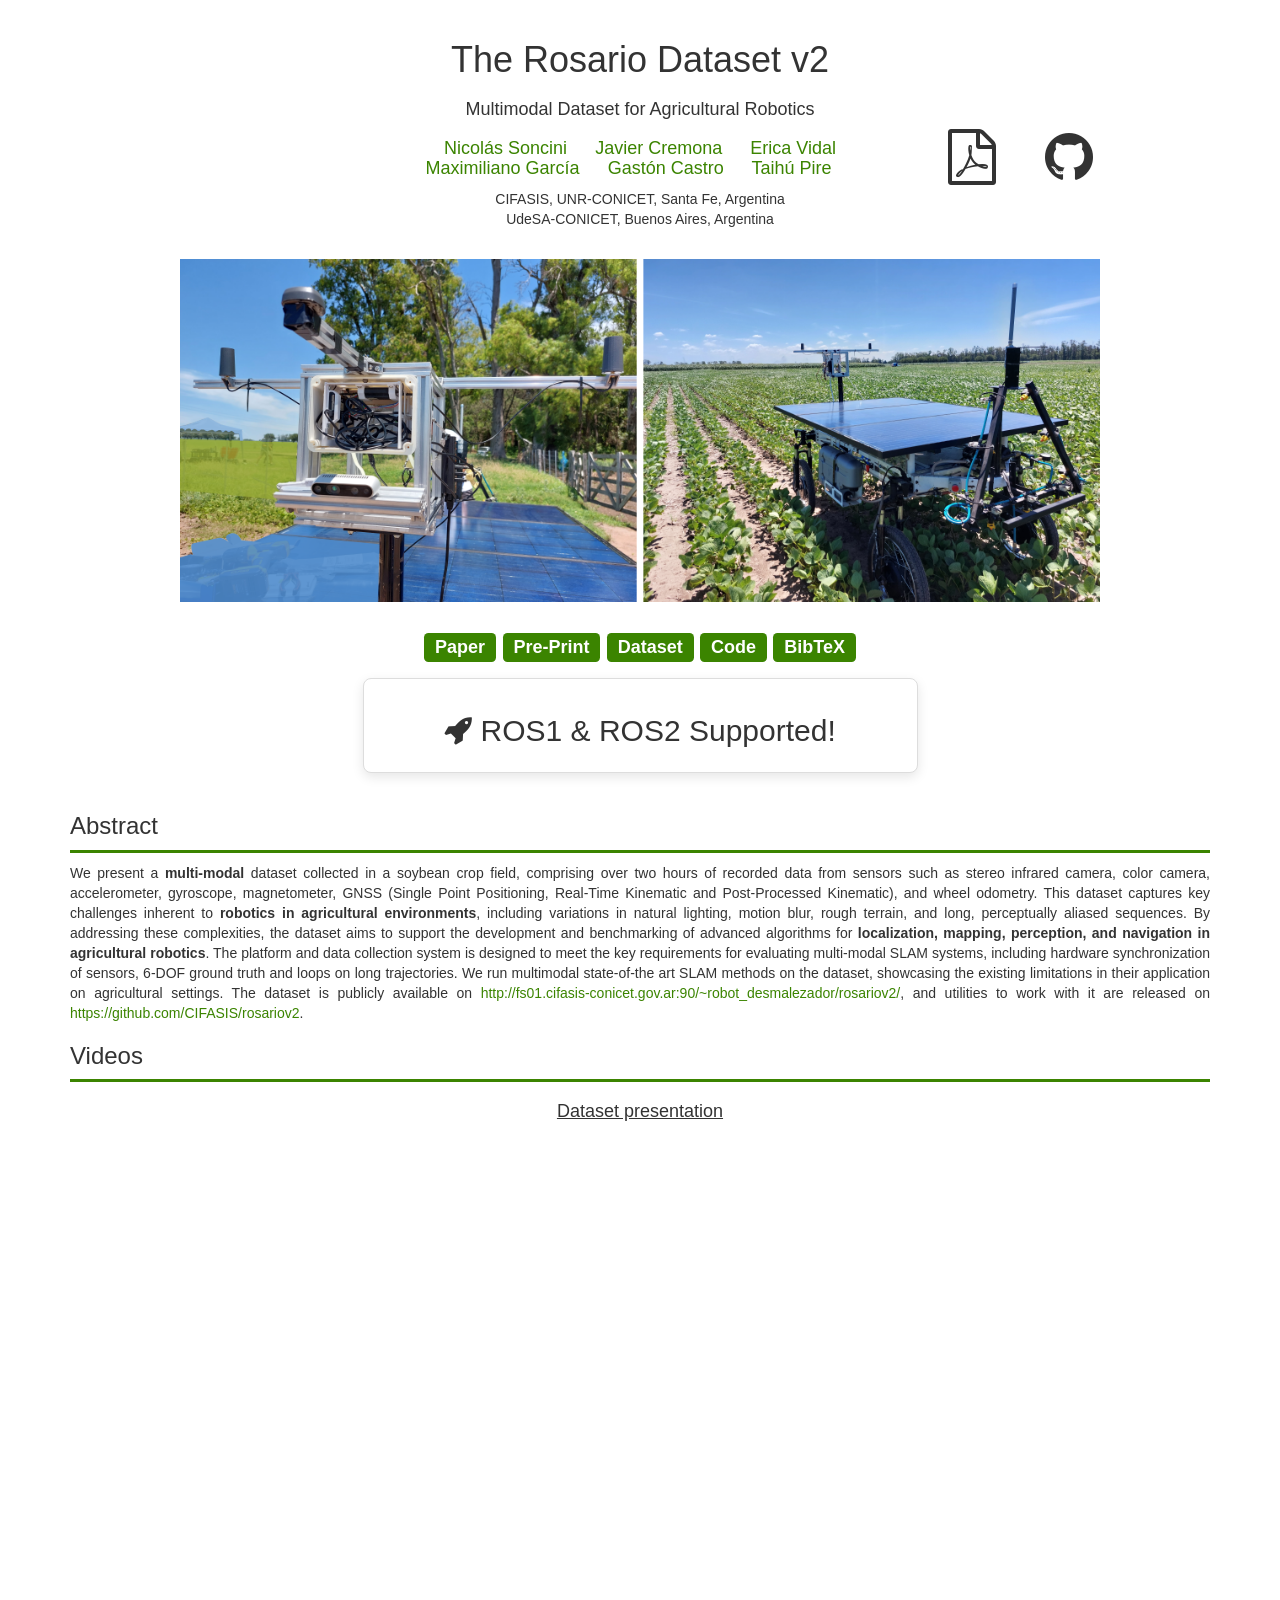
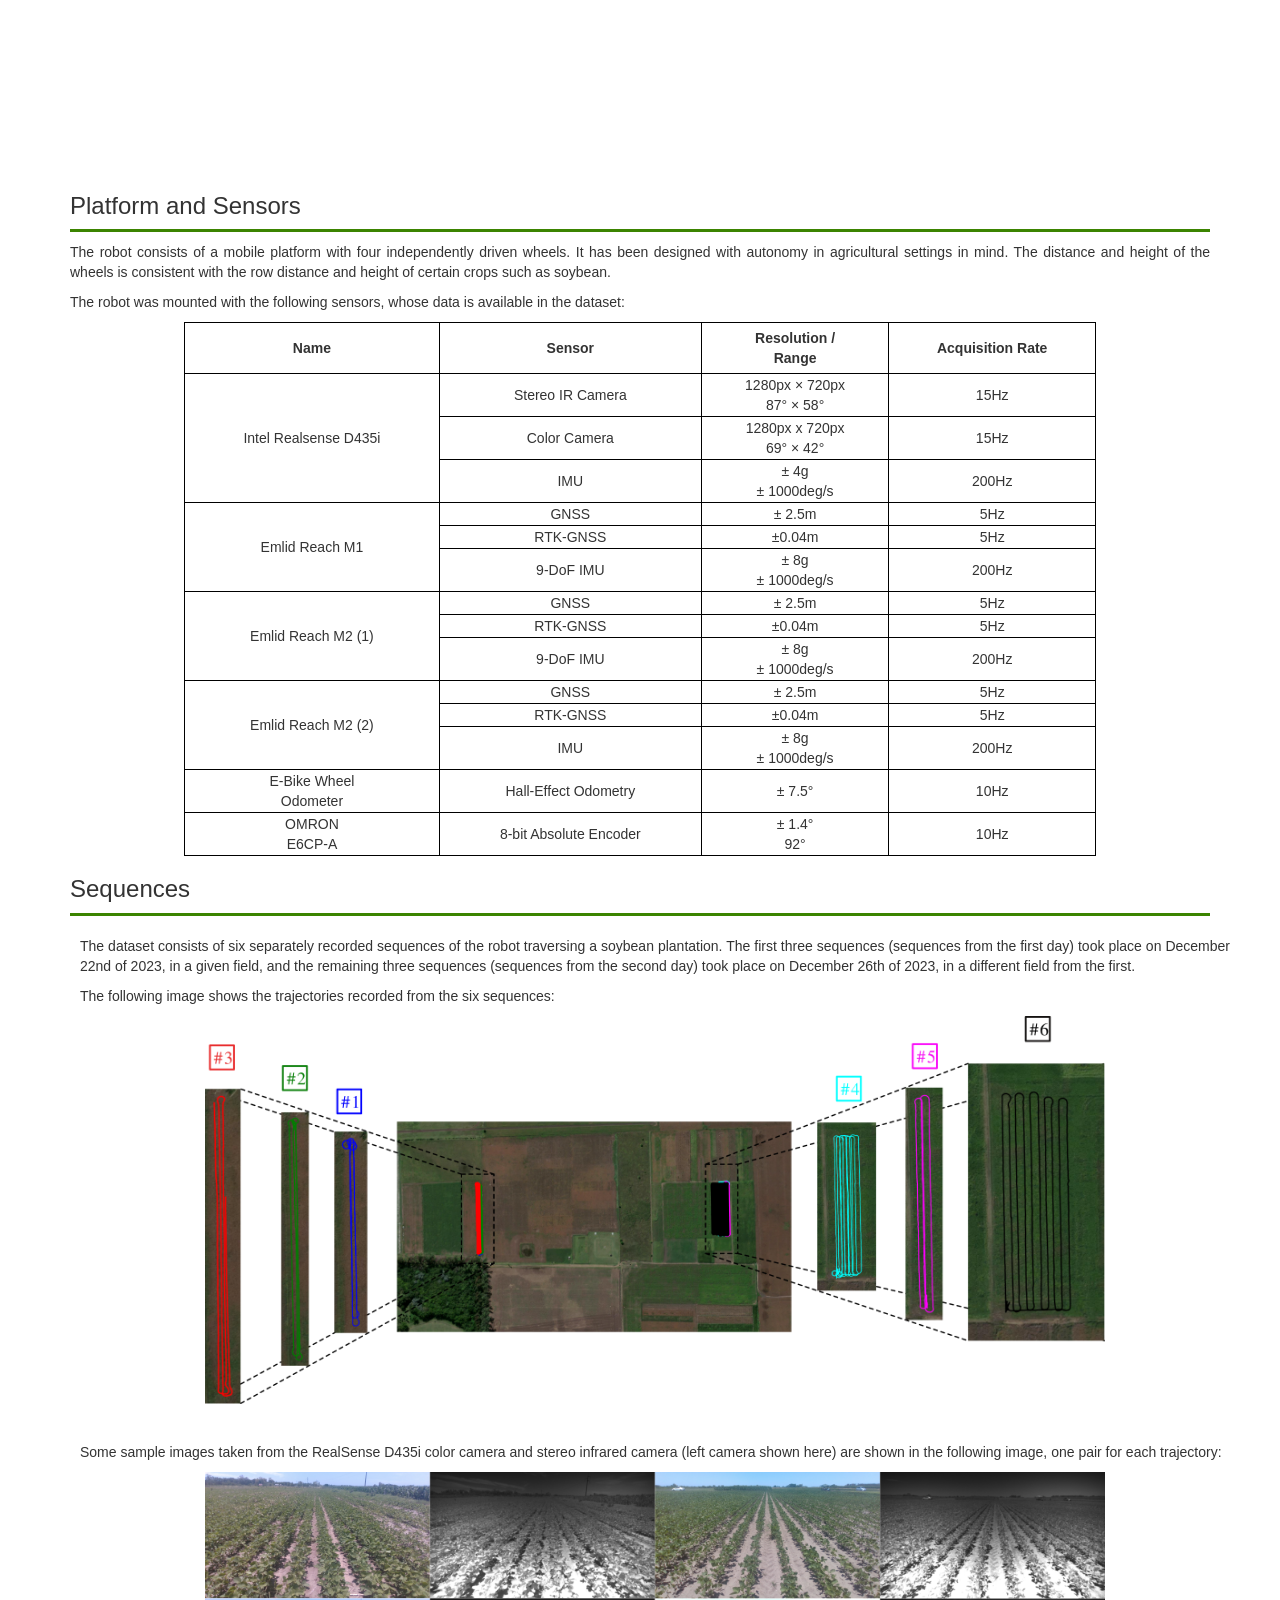
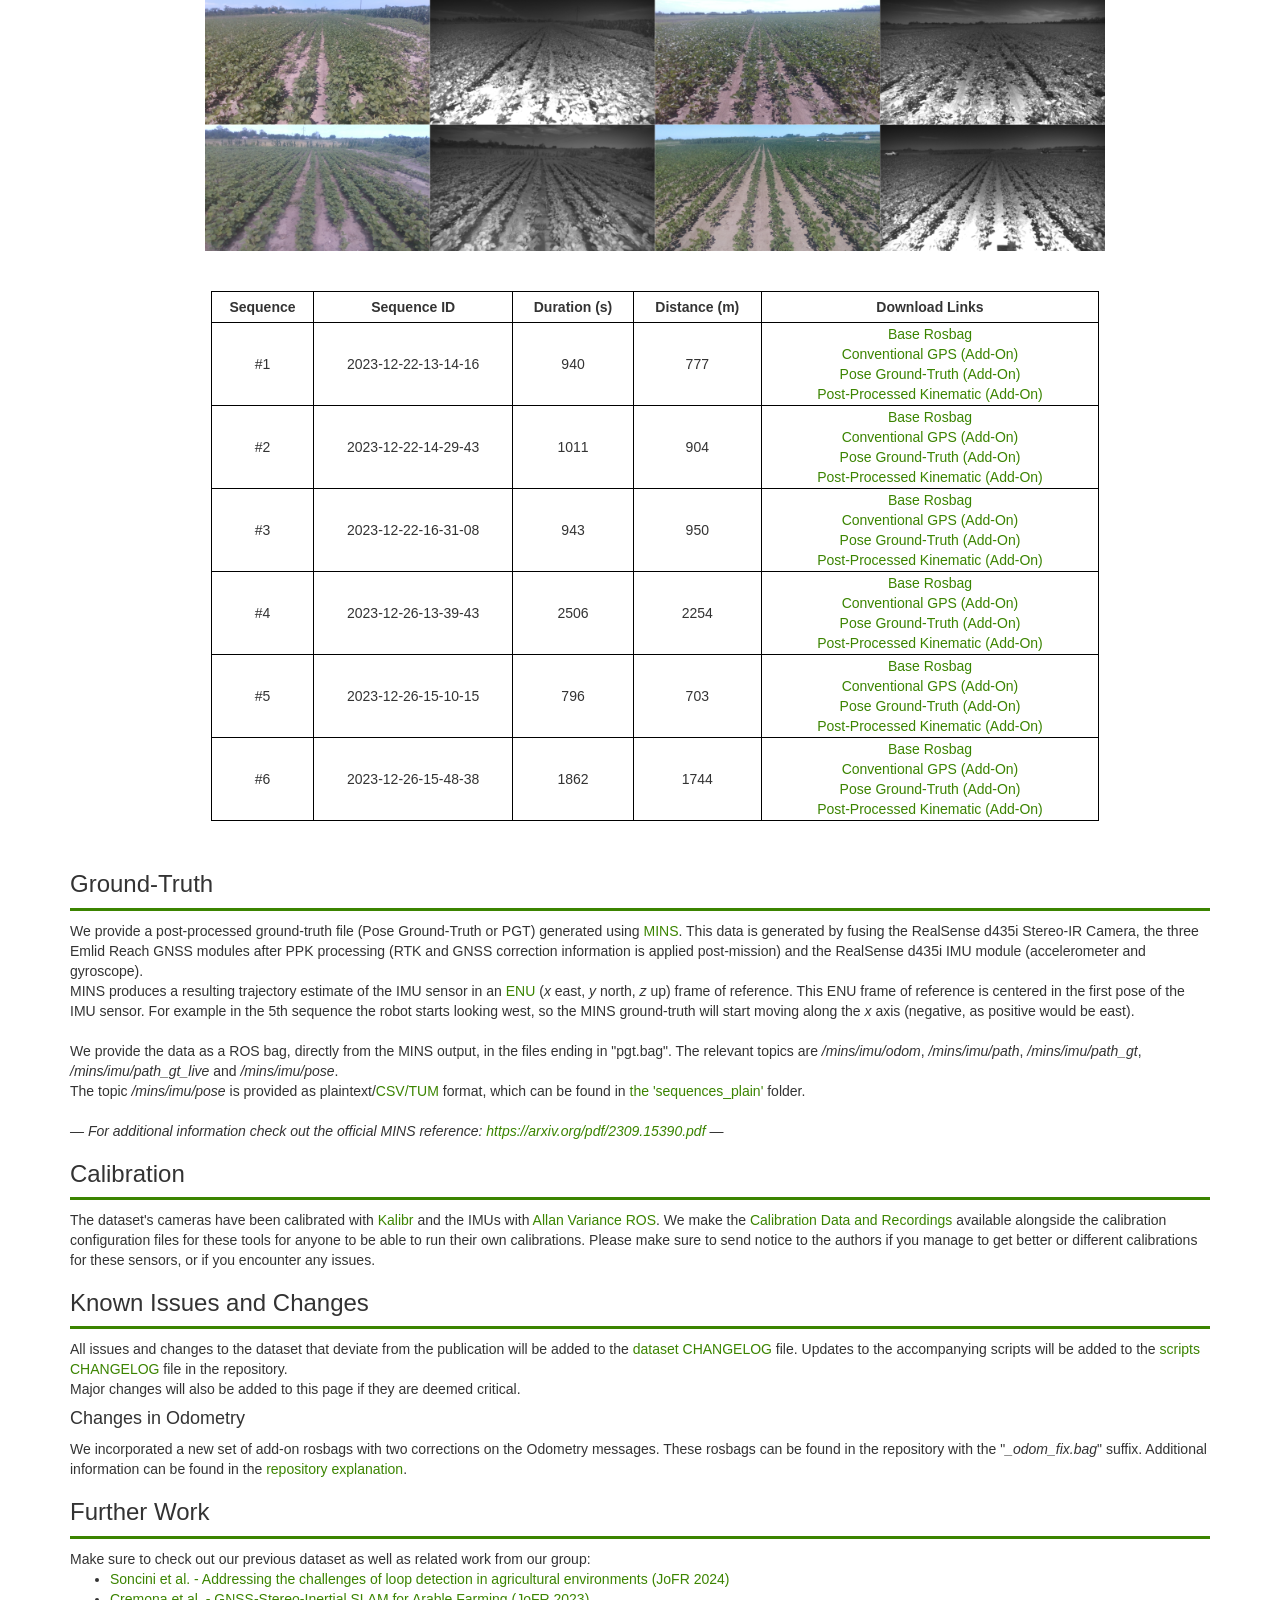
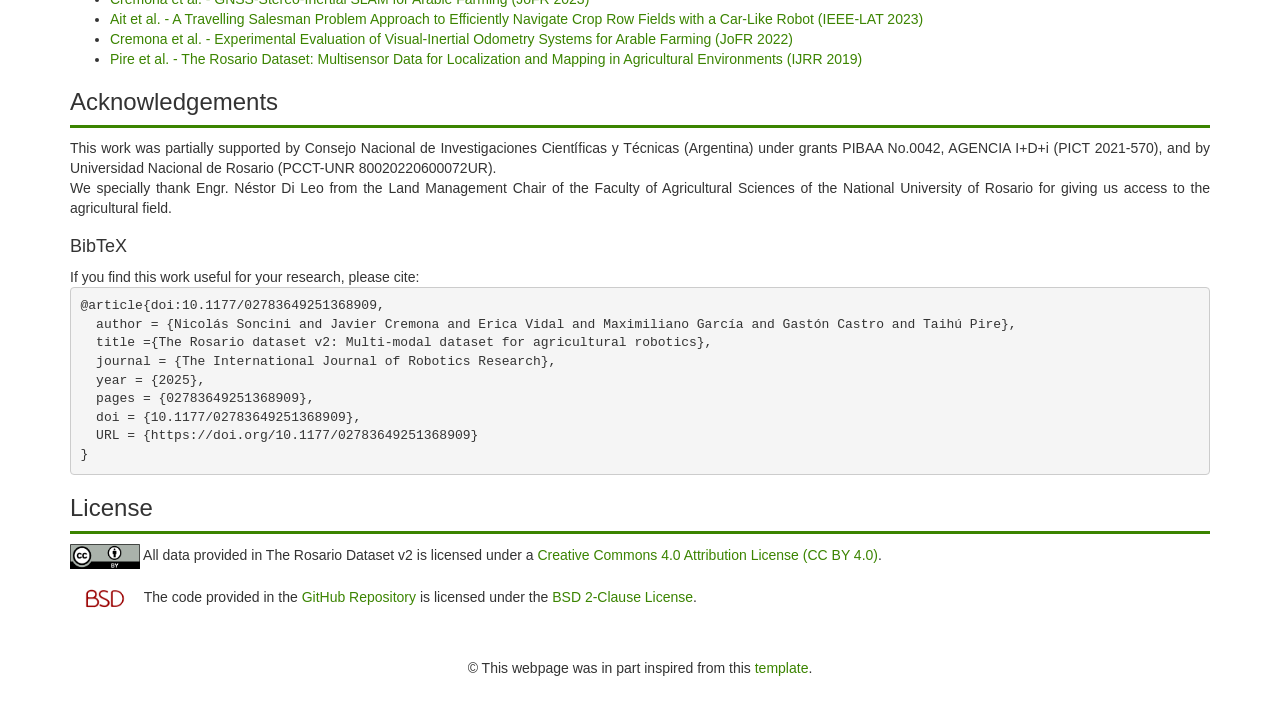
<file: www/index.html>
<!DOCTYPE html>
<html lang="en">
<head>
  <title>The Rosario Dataset v2</title>
  <meta name="description" content="Project page for The Rosario Dataset v2: Multimodal Dataset for Agricultural Robotics.">
  <meta name="viewport" content="width=device-width, initial-scale=1, user-scalable=yes">
  <meta charset="utf-8">

  <!--First preview-->
  <meta property="og:image" content="resources/thumbnail.png">
  <meta property="og:image:type" content="image/png">
  <meta property="og:image:width" content="600">
  <meta property="og:image:height" content="400">
  <meta property="og:type" content="website"/>
  <meta property="og:url" content="https://cifasis.github.io/rosariov2/"/>
  <meta property="og:title" content="The Rosario Dataset v2"/>
  <meta property="og:description" content="Project page for The Rosario Dataset v2: Multimodal Dataset for Agricultural Robotics."/>

  <!--Twitter preview-->
  <!-- <meta name="twitter:card" content="summary_large_image" />
  <meta name="twitter:title" content="DTI Clustering" />
  <meta name="twitter:description" content="Project page for Deep Transformation-Invariant Clustering."/>
  <meta name="twitter:image" content="https://imagine.enpc.fr/~monniert/DTIClustering/thumbnail_twitter.png"> -->

  <!--Style-->
  <link rel="stylesheet" href="https://maxcdn.bootstrapcdn.com/bootstrap/3.4.1/css/bootstrap.min.css">
  <link rel="stylesheet" href="https://cdnjs.cloudflare.com/ajax/libs/font-awesome/4.7.0/css/font-awesome.min.css">
  <link href="style.css" rel="stylesheet">
  <script src="https://ajax.googleapis.com/ajax/libs/jquery/3.4.1/jquery.min.js"></script>
  <script src="https://maxcdn.bootstrapcdn.com/bootstrap/3.4.1/js/bootstrap.min.js"></script>
</head>
<body>

<div class="container" style="text-align:center; padding:2rem 15px">
  <div class="row" style="text-align:center">
    <h1>The Rosario Dataset v2</h1>
    <h4>Multimodal Dataset for Agricultural Robotics</h4>
  </div>
  <div class="row" style="text-align:center">
    <div class="col-xs-0 col-md-3"></div>
    <div class="col-xs-12 col-md-6">
      <h4>
        <a href="https://www.cifasis-conicet.gov.ar/es/personal/nicolas-soncini"><nobr>Nicolás Soncini</nobr></a> &emsp;
        <a href="https://www.cifasis-conicet.gov.ar/es/personal/javier-cremona"><nobr>Javier Cremona</nobr></a> &emsp;
        <a href="https://www.cifasis-conicet.gov.ar/es/personal/erica-vidal"><nobr>Erica Vidal</nobr></a> <br>
        <a href="https://www.cifasis-conicet.gov.ar/es/personal/maximiliano-garcia"><nobr>Maximiliano García</nobr></a> &emsp;
        <a href="https://ar.linkedin.com/in/gast%25C3%25B3n-castro-1385381b2"><nobr>Gastón Castro</nobr></a> &emsp;
        <a href="https://www.cifasis-conicet.gov.ar/taihu/"><nobr>Taihú Pire</nobr></a> &emsp;
      </h4>
      CIFASIS, UNR-CONICET, Santa Fe, Argentina <br>
      UdeSA-CONICET, Buenos Aires, Argentina
    </div>
    <div class="hidden-xs hidden-sm col-md-1" style="text-align:left; margin-left:0px; margin-right:0px">
      <a href="https://doi.org/10.1177/02783649251368909" style="color:inherit">
        <i class="fa fa-file-pdf-o fa-4x"></i></a> 
    </div>
    <div class="hidden-xs hidden-sm col-md-2" style="text-align:left; margin-left:0px;">
      <a href="https://github.com/CIFASIS/rosariov2" style="color:inherit">
        <i class="fa fa-github fa-4x"></i></a>
    </div>
  </div>
</div>

<div class="container" style="text-align:center; padding:1rem">
  <img src="resources/abstract_image.png" alt="abstract_image" class="text-center" style="width: 80%; max-width: 1100px">
  <h3 style="text-align:center; padding-top:1rem">
    <a class="label label-info" href="https://doi.org/10.1177/02783649251368909">Paper</a>
    <a class="label label-info" href="https://arxiv.org/abs/2508.21635">Pre-Print</a>
    <a class="label label-info" href="http://fs01.cifasis-conicet.gov.ar:90/~robot_desmalezador/rosariov2/">Dataset</a>
    <a class="label label-info" href="https://github.com/CIFASIS/rosariov2">Code</a>
    <!-- <a class="label label-info" href="https://www.youtube.com/embed/">Video</a> -->
    <a class="label label-info" href="resources/ref.bib">BibTeX</a>
  </h3>
</div>

<div class="container">
    <div class="row">
        <div class="col-md-6 col-md-offset-3">
            <div class="panel panel-default text-center" style="border-radius: 8px; box-shadow: 0 4px 12px rgba(0, 0, 0, 0.1);">
                <div class="panel-body">
                    <h2><i class="fa fa-rocket"></i> ROS1 & ROS2 Supported!</h2>
                </div>
            </div>
        </div>
    </div>
</div>
    

<div class="container">
  <h3>Abstract</h3>
  <hr/>
  <p>
    We present a <b>multi-modal</b> dataset collected in a soybean crop field, comprising over two hours of recorded data from
    sensors such as stereo infrared camera, color camera, accelerometer, gyroscope, magnetometer, GNSS (Single Point
    Positioning, Real-Time Kinematic and Post-Processed Kinematic), and wheel odometry. This dataset captures key
    challenges inherent to <b>robotics in agricultural environments</b>, including variations in natural lighting, motion blur, rough
    terrain, and long, perceptually aliased sequences. By addressing these complexities, the dataset aims to support
    the development and benchmarking of advanced algorithms for <b>localization, mapping, perception, and navigation in
    agricultural robotics</b>. The platform and data collection system is designed to meet the key requirements for evaluating
    multi-modal SLAM systems, including hardware synchronization of sensors, 6-DOF ground truth and loops on long
    trajectories.
    We run multimodal state-of-the art SLAM methods on the dataset, showcasing the existing limitations in their application
    on agricultural settings. The dataset is publicly available on 
    <a href="http://fs01.cifasis-conicet.gov.ar:90/~robot_desmalezador/rosariov2/">http://fs01.cifasis-conicet.gov.ar:90/~robot_desmalezador/rosariov2/</a>,
    and utilities to work with it are released on <a href="https://github.com/CIFASIS/rosariov2">https://github.com/CIFASIS/rosariov2</a>.
  </p>

  <h3>Videos</h3>
  <hr/>
  <div class="row" style="text-align:center">
    <div class="col-xs-12 text-center">
      <h4><u>Dataset presentation</u></h4>
      <div class="embed-responsive embed-responsive-16by9" style="text-align:center">
        <iframe class="embed-responsive-item text-center" src="https://www.youtube.com/embed/OvDCJ9pH0QM?si=AhP9-ILV3GXEt-yt" frameborder="0"
          allow="accelerometer; autoplay; encrypted-media; gyroscope; picture-in-picture"
          style="width:100%; clip-path:inset(1px 1px);" allowfullscreen></iframe>
      </div>
    </div>

    <!-- <div class="col-xs-6 text-center">
      <h4><u>Dataset sample</u></h4>
      <div class="embed-responsive embed-responsive-16by9" style="text-align:center">
        <iframe class="embed-responsive-item text-center" src="https://www.youtube.com/embed/" frameborder="0"
          allow="accelerometer; autoplay; encrypted-media; gyroscope; picture-in-picture"
          style="width:100%; clip-path:inset(1px 1px);" allowfullscreen></iframe>
      </div>
    </div> -->
  </div>


  <h3>Platform and Sensors</h3>
  <hr/>
  <p>
    The robot consists of a mobile platform with four independently driven wheels.
    It has been designed with autonomy in agricultural settings in mind.
    The distance and height of the wheels is consistent with the row distance and height of certain crops such as soybean.
  </p>
  <p>
    The robot was mounted with the following sensors, whose data is available in the dataset:
  </p>
  <style type="text/css">
    .tg  {border-collapse:collapse;border-spacing:0;margin:0px auto;}
    .tg td{border-bottom-width:1px;border-color:black;border-style:solid;border-top-width:1px;border-width:1px;
      font-family:Arial, sans-serif;font-size:14px;overflow:hidden;padding:1px 1px;word-break:normal;}
    .tg th{border-bottom-width:1px;border-color:black;border-style:solid;border-top-width:1px;border-width:1px;
      font-family:Arial, sans-serif;font-size:14px;font-weight:normal;overflow:hidden;padding:5px 1px;word-break:normal;}
    .tg .tg-18eh{border-color:#000000;font-weight:bold;text-align:center;vertical-align:middle}
    .tg .tg-xwyw{border-color:#000000;text-align:center;vertical-align:middle}
  </style>
  <table class="tg">
    <thead>
      <tr>
        <th class="tg-18eh">Name<br></th>
        <th class="tg-18eh">Sensor</th>
        <th class="tg-18eh">Resolution /<br>Range<br></th>
        <th class="tg-18eh">Acquisition Rate</th>
      </tr>
    </thead>
    <tbody>
      <tr>
        <td class="tg-xwyw" rowspan="3">Intel Realsense D435i</td>
        <td class="tg-xwyw">Stereo IR Camera</td>
        <td class="tg-xwyw">1280px × 720px<br>87° × 58°</td>
        <td class="tg-xwyw">15Hz</td>
      </tr>
      <tr>
        <td class="tg-xwyw">Color Camera</td>
        <td class="tg-xwyw">1280px x 720px<br>69° × 42°</td>
        <td class="tg-xwyw">15Hz</td>
      </tr>
      <tr>
        <td class="tg-xwyw">IMU<br></td>
        <td class="tg-xwyw">± 4g<br>± 1000deg/s</td>
        <td class="tg-xwyw">200Hz</td>
      </tr>
      <tr>
        <td class="tg-xwyw" rowspan="3">Emlid Reach M1</td>
        <td class="tg-xwyw">GNSS</td>
        <td class="tg-xwyw">± 2.5m</td>
        <td class="tg-xwyw">5Hz</td>
      </tr>
      <tr>
        <td class="tg-xwyw">RTK-GNSS</td>
        <td class="tg-xwyw">±0.04m</td>
        <td class="tg-xwyw">5Hz</td>
      </tr>
      <tr>
        <td class="tg-xwyw">9-DoF IMU</td>
        <td class="tg-xwyw">± 8g<br>± 1000deg/s</td>
        <td class="tg-xwyw">200Hz</td>
      </tr>
      <tr>
        <td class="tg-xwyw" rowspan="3">Emlid Reach M2 (1)</td>
        <td class="tg-xwyw">GNSS</td>
        <td class="tg-xwyw">± 2.5m</td>
        <td class="tg-xwyw">5Hz</td>
      </tr>
      <tr>
        <td class="tg-xwyw">RTK-GNSS</td>
        <td class="tg-xwyw">±0.04m</td>
        <td class="tg-xwyw">5Hz</td>
      </tr>
      <tr>
        <td class="tg-xwyw">9-DoF IMU</td>
        <td class="tg-xwyw">± 8g<br>± 1000deg/s</td>
        <td class="tg-xwyw">200Hz</td>
      </tr>
      <tr>
        <td class="tg-xwyw" rowspan="3">Emlid Reach M2 (2)</td>
        <td class="tg-xwyw">GNSS</td>
        <td class="tg-xwyw">± 2.5m</td>
        <td class="tg-xwyw">5Hz</td>
      </tr>
      <tr>
        <td class="tg-xwyw">RTK-GNSS</td>
        <td class="tg-xwyw">±0.04m</td>
        <td class="tg-xwyw">5Hz</td>
      </tr>
      <tr>
        <td class="tg-xwyw">IMU</td>
        <td class="tg-xwyw">± 8g<br>± 1000deg/s</td>
        <td class="tg-xwyw">200Hz</td>
      </tr>
      <tr>
        <td class="tg-xwyw">E-Bike Wheel<br>Odometer</td>
        <td class="tg-xwyw">Hall-Effect Odometry</td>
        <td class="tg-xwyw">± 7.5°<br></td>
        <td class="tg-xwyw">10Hz</td>
      </tr>
      <tr>
        <td class="tg-xwyw">OMRON<br>E6CP-A</td>
        <td class="tg-xwyw">8-bit Absolute Encoder</td>
        <td class="tg-xwyw">± 1.4°<br> 92°</td>
        <td class="tg-xwyw">10Hz</td>
      </tr>
    </tbody>
  </table>


  <h3>Sequences</h3>
  <hr/>
  <div class="container" style="text-align:center; padding:1rem">
    <p>
        The dataset consists of six separately recorded sequences of the robot traversing a soybean plantation.
        The first three sequences (sequences from the first day) took place on December 22nd of 2023, in a given field,
        and the remaining three sequences (sequences from the second day) took place on December 26th of 2023, in a
        different field from the first.
    </p>
    <p>
        The following image shows the trajectories recorded from the six sequences:
    </p>
    <img src="resources/map_and_trajectories.png" alt="map_and_trajectories" class="text-center" style="width: 100%; max-width: 900px; margin-bottom: 1cm">
    <p>
        Some sample images taken from the RealSense D435i color camera and stereo infrared camera (left camera shown here)
        are shown in the following image, one pair for each trajectory:
    </p>
    <img src="resources/camera_samples.png" alt="camera_samples" class="text-center" style="width: 100%; max-width: 900px">

    <br/>
  </div>

  <div class="container" style="text-align:center; padding:3rem">
    <table class="tg">
      <thead>
        <tr>
          <th class="tg-18eh">Sequence</th>
          <th class="tg-18eh">Sequence ID</th>
          <th class="tg-18eh">Duration (s)</th>
          <th class="tg-18eh">Distance (m)</th>
          <th class="tg-18eh">Download Links</th>
        </tr>
      </thead>
      <tbody>
        <tr>
          <td class="tg-c3ow">#1</td>
          <td class="tg-c3ow">2023-12-22-13-14-16</td>
          <td class="tg-c3ow">940</td>
          <td class="tg-c3ow">777</td>
          <td class="tg-c3ow">
            <a href="http://fs01.cifasis-conicet.gov.ar:90/~robot_desmalezador/rosariov2/sequences/2023-12-22-13-14-16.compressed.bag">Base Rosbag</a><br>
            <a href="http://fs01.cifasis-conicet.gov.ar:90/~robot_desmalezador/rosariov2/sequences/2023-12-22-13-14-16_conventional_gnss.bag">Conventional GPS (Add-On)</a><br>
            <a href="http://fs01.cifasis-conicet.gov.ar:90/~robot_desmalezador/rosariov2/sequences/2023-12-22-13-14-16_pgt.bag">Pose Ground-Truth (Add-On)</a><br>
            <a href="http://fs01.cifasis-conicet.gov.ar:90/~robot_desmalezador/rosariov2/sequences/2023-12-22-13-14-16_ppk_gnss.bag">Post-Processed Kinematic (Add-On)</a>
          </td>
        </tr>
        <tr>
          <td class="tg-c3ow">#2</td>
          <td class="tg-c3ow">2023-12-22-14-29-43</td>
          <td class="tg-c3ow">1011</td>
          <td class="tg-c3ow">904</td>
          <td class="tg-c3ow">
            <a href="http://fs01.cifasis-conicet.gov.ar:90/~robot_desmalezador/rosariov2/sequences/2023-12-22-14-29-43.compressed.bag">Base Rosbag</a><br>
            <a href="http://fs01.cifasis-conicet.gov.ar:90/~robot_desmalezador/rosariov2/sequences/2023-12-22-14-29-43_conventional_gnss.bag">Conventional GPS (Add-On)</a><br>
            <a href="http://fs01.cifasis-conicet.gov.ar:90/~robot_desmalezador/rosariov2/sequences/2023-12-22-14-29-43_pgt.bag">Pose Ground-Truth (Add-On)</a><br>
            <a href="http://fs01.cifasis-conicet.gov.ar:90/~robot_desmalezador/rosariov2/sequences/2023-12-22-14-29-43_ppk_gnss.bag">Post-Processed Kinematic (Add-On)</a>
          </td>
        </tr>
        <tr>
          <td class="tg-c3ow">#3</td>
          <td class="tg-c3ow">2023-12-22-16-31-08</td>
          <td class="tg-c3ow">943</td>
          <td class="tg-c3ow">950</td>
          <td class="tg-c3ow">
            <a href="http://fs01.cifasis-conicet.gov.ar:90/~robot_desmalezador/rosariov2/sequences/2023-12-22-16-31-08.compressed.bag">Base Rosbag</a><br>
            <a href="http://fs01.cifasis-conicet.gov.ar:90/~robot_desmalezador/rosariov2/sequences/2023-12-22-16-31-08_conventional_gnss.bag">Conventional GPS (Add-On)</a><br>
            <a href="http://fs01.cifasis-conicet.gov.ar:90/~robot_desmalezador/rosariov2/sequences/2023-12-22-16-31-08_pgt.bag">Pose Ground-Truth (Add-On)</a><br>
            <a href="http://fs01.cifasis-conicet.gov.ar:90/~robot_desmalezador/rosariov2/sequences/2023-12-22-16-31-08_ppk_gnss.bag">Post-Processed Kinematic (Add-On)</a>
          </td>
        </tr>
        <tr>
          <td class="tg-c3ow">#4</td>
          <td class="tg-c3ow">2023-12-26-13-39-43</td>
          <td class="tg-c3ow">2506</td>
          <td class="tg-c3ow">2254</td>
          <td class="tg-c3ow">
            <a href="http://fs01.cifasis-conicet.gov.ar:90/~robot_desmalezador/rosariov2/sequences/2023-12-26-13-39-43.compressed.bag">Base Rosbag</a><br>
            <a href="http://fs01.cifasis-conicet.gov.ar:90/~robot_desmalezador/rosariov2/sequences/2023-12-26-13-39-43_conventional_gnss.bag">Conventional GPS (Add-On)</a><br>
            <a href="http://fs01.cifasis-conicet.gov.ar:90/~robot_desmalezador/rosariov2/sequences/2023-12-26-13-39-43_pgt.bag">Pose Ground-Truth (Add-On)</a><br>
            <a href="http://fs01.cifasis-conicet.gov.ar:90/~robot_desmalezador/rosariov2/sequences/2023-12-26-13-39-43_ppk_gnss.bag">Post-Processed Kinematic (Add-On)</a>
          </td>
        </tr>
        <tr>
          <td class="tg-c3ow">#5</td>
          <td class="tg-c3ow">2023-12-26-15-10-15</td>
          <td class="tg-c3ow">796</td>
          <td class="tg-c3ow">703</td>
          <td class="tg-c3ow">
            <a href="http://fs01.cifasis-conicet.gov.ar:90/~robot_desmalezador/rosariov2/sequences/2023-12-26-15-10-15.compressed.bag">Base Rosbag</a><br>
            <a href="http://fs01.cifasis-conicet.gov.ar:90/~robot_desmalezador/rosariov2/sequences/2023-12-26-15-10-15_conventional_gnss.bag">Conventional GPS (Add-On)</a><br>
            <a href="http://fs01.cifasis-conicet.gov.ar:90/~robot_desmalezador/rosariov2/sequences/2023-12-26-15-10-15_pgt.bag">Pose Ground-Truth (Add-On)</a><br>
            <a href="http://fs01.cifasis-conicet.gov.ar:90/~robot_desmalezador/rosariov2/sequences/2023-12-26-15-10-15_ppk_gnss.bag">Post-Processed Kinematic (Add-On)</a>
          </td>
        </tr>
        <tr>
          <td class="tg-c3ow">#6</td>
          <td class="tg-c3ow">2023-12-26-15-48-38</td>
          <td class="tg-c3ow">1862</td>
          <td class="tg-c3ow">1744</td>
          <td class="tg-c3ow">
            <a href="http://fs01.cifasis-conicet.gov.ar:90/~robot_desmalezador/rosariov2/sequences/2023-12-26-15-48-38.compressed.bag">Base Rosbag</a><br>
            <a href="http://fs01.cifasis-conicet.gov.ar:90/~robot_desmalezador/rosariov2/sequences/2023-12-26-15-48-38_conventional_gnss.bag">Conventional GPS (Add-On)</a><br>
            <a href="http://fs01.cifasis-conicet.gov.ar:90/~robot_desmalezador/rosariov2/sequences/2023-12-26-15-48-38_pgt.bag">Pose Ground-Truth (Add-On)</a><br>
            <a href="http://fs01.cifasis-conicet.gov.ar:90/~robot_desmalezador/rosariov2/sequences/2023-12-26-15-48-38_ppk_gnss.bag">Post-Processed Kinematic (Add-On)</a>
          </td>
        </tr>
      </tbody>
    </table>
  </div>


  <h3>Ground-Truth</h3>
  <hr/>
  We provide a post-processed ground-truth file (Pose Ground-Truth or PGT) generated using <a href="https://github.com/rpng/MINS">MINS</a>.
  This data is generated by fusing the RealSense d435i Stereo-IR Camera, the three Emlid Reach GNSS modules after PPK processing (RTK and GNSS correction information is applied post-mission) and the RealSense d435i IMU module (accelerometer and gyroscope).
  <br/>
  MINS produces a resulting trajectory estimate of the IMU sensor in an <a href="https://en.wikipedia.org/wiki/Local_tangent_plane_coordinates">ENU</a> (<em>x</em> east, <em>y</em> north, <em>z</em> up) frame of reference.
  This ENU frame of reference is centered in the first pose of the IMU sensor.
  For example in the 5th sequence the robot starts looking west, so the MINS ground-truth will start moving along the <em>x</em> axis (negative, as positive would be east).

  <!-- TODO: ADD FRAME OF REFERENCE IMAGE -->

  <br/><br/>

  We provide the data as a ROS bag, directly from the MINS output, in the files ending in "pgt.bag".
  The relevant topics are <em>/mins/imu/odom</em>, <em>/mins/imu/path</em>, <em>/mins/imu/path_gt</em>, <em>/mins/imu/path_gt_live</em> and <em>/mins/imu/pose</em>.
  <br/>
  The topic <em>/mins/imu/pose</em> is provided as plaintext/<a href="https://en.wikipedia.org/wiki/Comma-separated_values">CSV/<a href="https://cvg.cit.tum.de/data/datasets/rgbd-dataset/file_formats">TUM</a> format, which can be found in <a href="http://fs01.cifasis-conicet.gov.ar:90/~robot_desmalezador/rosariov2/sequences_plain/">the 'sequences_plain'</a> folder.

  <br/><br/>
  <em>— For additional information check out the official MINS reference: <a href="https://arxiv.org/pdf/2309.15390.pdf">https://arxiv.org/pdf/2309.15390.pdf</a> — </em>


  <h3>Calibration</h3>
  <hr/>
  The dataset's cameras have been calibrated with <a href="https://github.com/ethz-asl/kalibr">Kalibr</a> and the IMUs with <a href="https://github.com/ori-drs/allan_variance_ros">Allan Variance ROS</a>.
  We make the <a href="http://fs01.cifasis-conicet.gov.ar:90/~robot_desmalezador/rosariov2/calibration/">Calibration Data and Recordings</a> available alongside the calibration configuration files for these tools for anyone to be able to run their own calibrations.
  Please make sure to send notice to the authors if you manage to get better or different calibrations for these sensors, or if you encounter any issues.


  <h3>Known Issues and Changes</h3>
  <hr/>
  All issues and changes to the dataset that deviate from the publication will be added to the <a href="http://fs01.cifasis-conicet.gov.ar:90/~robot_desmalezador/rosariov2/CHANGELOG.md">dataset CHANGELOG</a> file. 
  Updates to the accompanying scripts will be added to the <a href="https://github.com/CIFASIS/rosariov2/blob/main/CHANGELOG.md">scripts CHANGELOG</a> file in the repository.<br/>
  Major changes will also be added to this page if they are deemed critical.

  <h4>Changes in Odometry</h4>
  We incorporated a new set of add-on rosbags with two corrections on the Odometry messages.
  These rosbags can be found in the repository with the "<em>_odom_fix.bag</em>" suffix.
  Additional information can be found in the <a href="https://github.com/CIFASIS/rosariov2/blob/main/docs/odometry_fix.md">repository explanation</a>.

  <h3>Further Work</h3>
  <hr/>
  Make sure to check out our previous dataset as well as related work from our group:
  <ul>
    <li>
        <a href="https://arxiv.org/abs/2408.15761">Soncini et al. - Addressing the challenges of loop detection in 
            agricultural environments (JoFR 2024)</a>
    </li>
    <li>
        <a href="https://arxiv.org/abs/2307.12836">Cremona et al. - GNSS-Stereo-Inertial SLAM for Arable Farming
            (JoFR 2023)</a>
    </li>
    <li>
        <a href="https://ieeexplore.ieee.org/document/10130836">Ait et al. - A Travelling Salesman Problem Approach to Efficiently
             Navigate Crop Row Fields with a Car-Like Robot (IEEE-LAT 2023)</a>
    </li>
    <li>
        <a href="https://arxiv.org/abs/1908.04725">Cremona et al. - Experimental Evaluation of Visual-Inertial Odometry
            Systems for Arable Farming (JoFR 2022)</a>
    </li>
    <li>
        <a href="https://arxiv.org/abs/1809.06413">Pire et al. - The Rosario Dataset: Multisensor Data for Localization 
            and Mapping in Agricultural Environments (IJRR 2019)</a>
      </li>
  </ul>


  <h3>Acknowledgements</h3>
  <hr/>
  <p>
    This work was partially supported by Consejo Nacional de Investigaciones Cientı́ficas y Técnicas (Argentina) under
    grants PIBAA No.0042, AGENCIA I+D+i (PICT 2021-570), and by Universidad Nacional de Rosario 
    (PCCT-UNR 80020220600072UR).
    <br/>
    We specially thank Engr. Néstor Di Leo from the Land Management Chair of the Faculty of Agricultural Sciences of the
     National University of Rosario for giving us access to the agricultural field.
  </p>
  <h4 style="padding-top:0.5em">BibTeX</h4>
    If you find this work useful for your research, please cite:
    <div class="card">
      <div class="card-block">
        <pre class="card-text clickselect">
@article{doi:10.1177/02783649251368909,
  author = {Nicolás Soncini and Javier Cremona and Erica Vidal and Maximiliano García and Gastón Castro and Taihú Pire},
  title ={The Rosario dataset v2: Multi-modal dataset for agricultural robotics},
  journal = {The International Journal of Robotics Research},
  year = {2025},
  pages = {02783649251368909},
  doi = {10.1177/02783649251368909},
  URL = {https://doi.org/10.1177/02783649251368909}
}</pre>
      </div>
    </div>


  <h3>License</h3>
  <hr/>
  <p>
    <img src="resources/cc-by-icon.png" alt="CC-BY 4.0 icon" width="70"/>
    All data provided in The Rosario Dataset v2 is licensed under a <a href="http://fs01.cifasis-conicet.gov.ar:90/~robot_desmalezador/rosariov2/LICENSE">Creative Commons 4.0 Attribution License (CC BY 4.0)</a>.
  </p>
  <p>
    <img src="resources/bsd-2-clause.png" alt="BSD 2-Clause icon" width="70"/>
    The code provided in the <a href="https://github.com/CIFASIS/rosariov2">GitHub Repository</a> is licensed under the <a href="https://github.com/CIFASIS/rosariov2/blob/main/LICENSE">BSD 2-Clause License</a>.
  </p>
</div>

<div class="container" style="padding-top:3rem; padding-bottom:3rem">
  <p style="text-align:center">
  &#169; This webpage was in part inspired from this
  <a href="https://github.com/monniert/project-webpage">template</a>.
  </p>
</div>

</body>
</html>
</file>
<file: www/style.css>
h1 {
  margin-bottom: 2rem;
}

a {
  color: #3b8400;
}

a:hover {
  color: #224b01;
  text-decoration: none;
}

hr {
  margin-top: 1rem;
  margin-bottom: 1rem;
  border: 0;
  border-top: 3px solid #3b8400;
}

p {
  text-align: justify;
}

td {
  font-size: 5px;
  padding: 2px;
  text-align: center;
}

table {
  border-collapse: collapse;
  margin-bottom: 1.3em;
  width:80%;
}

.current_tab{font-weight: bold;}

.subdued_text{
  color: #999999;
  margin: 0px 1em 1em 0px;
}

.blank{
  height: 2em;
  clear: both;
}

.label-info {
  background-color: #3b8400;
}

.label-info[href]:hover {
  background-color: #224b01;
}
</file>
